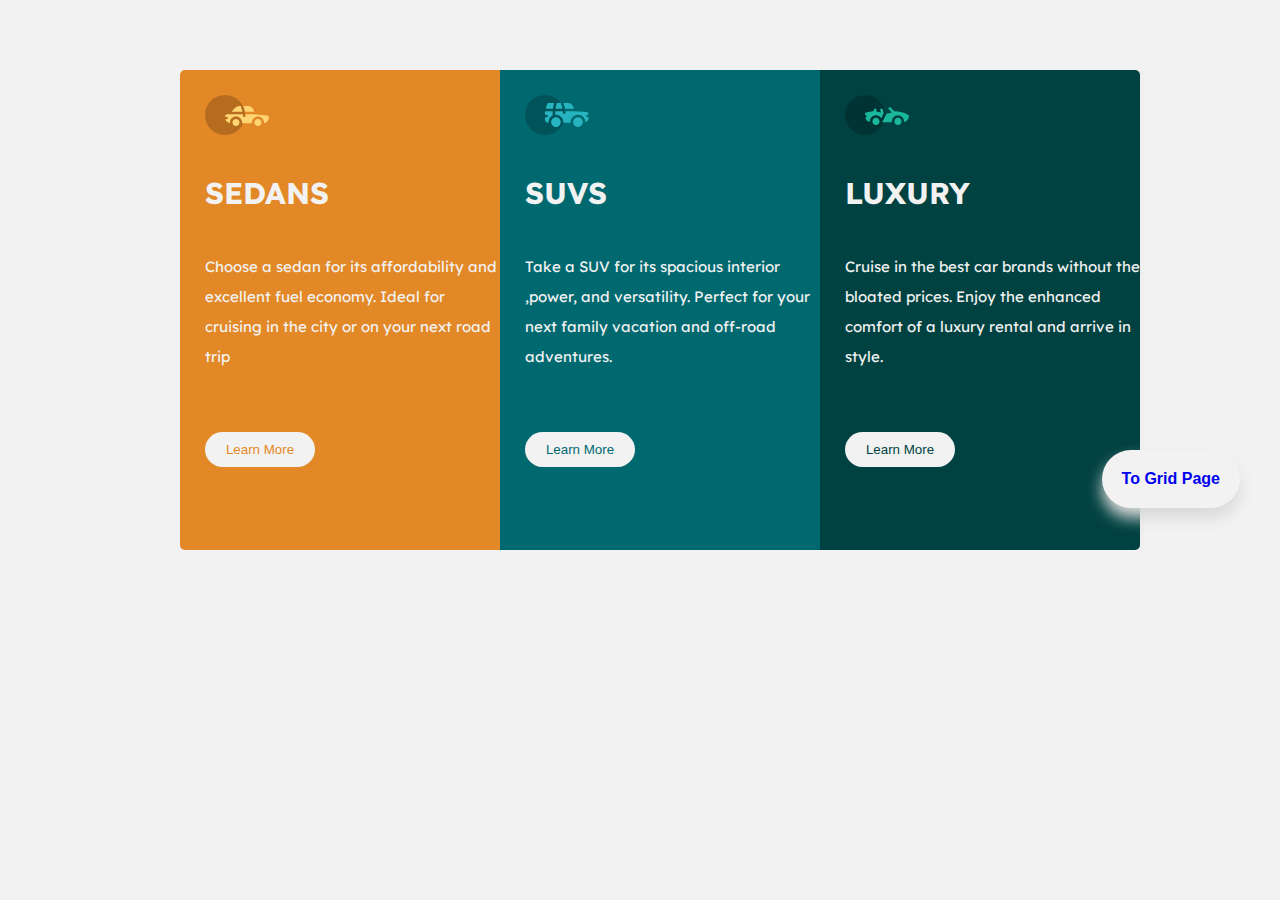
<file: index.html>
<!DOCTYPE html>
<html lang="en">
  <head>
    <meta charset="UTF-8" />
    <meta http-equiv="X-UA-Compatible" content="IE=edge" />
    <meta name="viewport" content="width=device-width, initial-scale=1.0" />
    <link rel="preconnect" href="https://fonts.googleapis.com" />
    <link rel="preconnect" href="https://fonts.gstatic.com" crossorigin />
    <link
      href="https://fonts.googleapis.com/css2?family=Lexend+Deca:wght@300&display=swap"
      rel="stylesheet"
    />
    <link rel="stylesheet" href="./style.css" />
    <title>Flex</title>
  </head>
  <body>
    <div class="home">
      <div class="sedans">
        <img src="./images/icon-sedans.svg" alt="sedans" />
        <h1>SEDANS</h1>
        <p>
          Choose a sedan for its affordability and excellent fuel economy. Ideal
          for cruising in the city or on your next road trip
        </p>
        <button>Learn More</button>
      </div>
      <div class="suvs">
        <img src="./images/icon-suvs.svg" alt="suvs" />
        <h1>SUVS</h1>
        <p>
          Take a SUV for its spacious interior ,power, and versatility. Perfect
          for your next family vacation and off-road adventures.
        </p>
        <button>Learn More</button>
      </div>
      <div class="luxury">
        <img src="./images/icon-luxury.svg" alt="luxury" />
        <h1>LUXURY</h1>
        <p>
          Cruise in the best car brands without the bloated prices. Enjoy the
          enhanced comfort of a luxury rental and arrive in style.
        </p>
        <button>Learn More</button>
      </div>
      <button class="gridBtn"><a href="./Grid.html">To Grid Page</a></button>
    </div>
  </body>
</html>
</file>
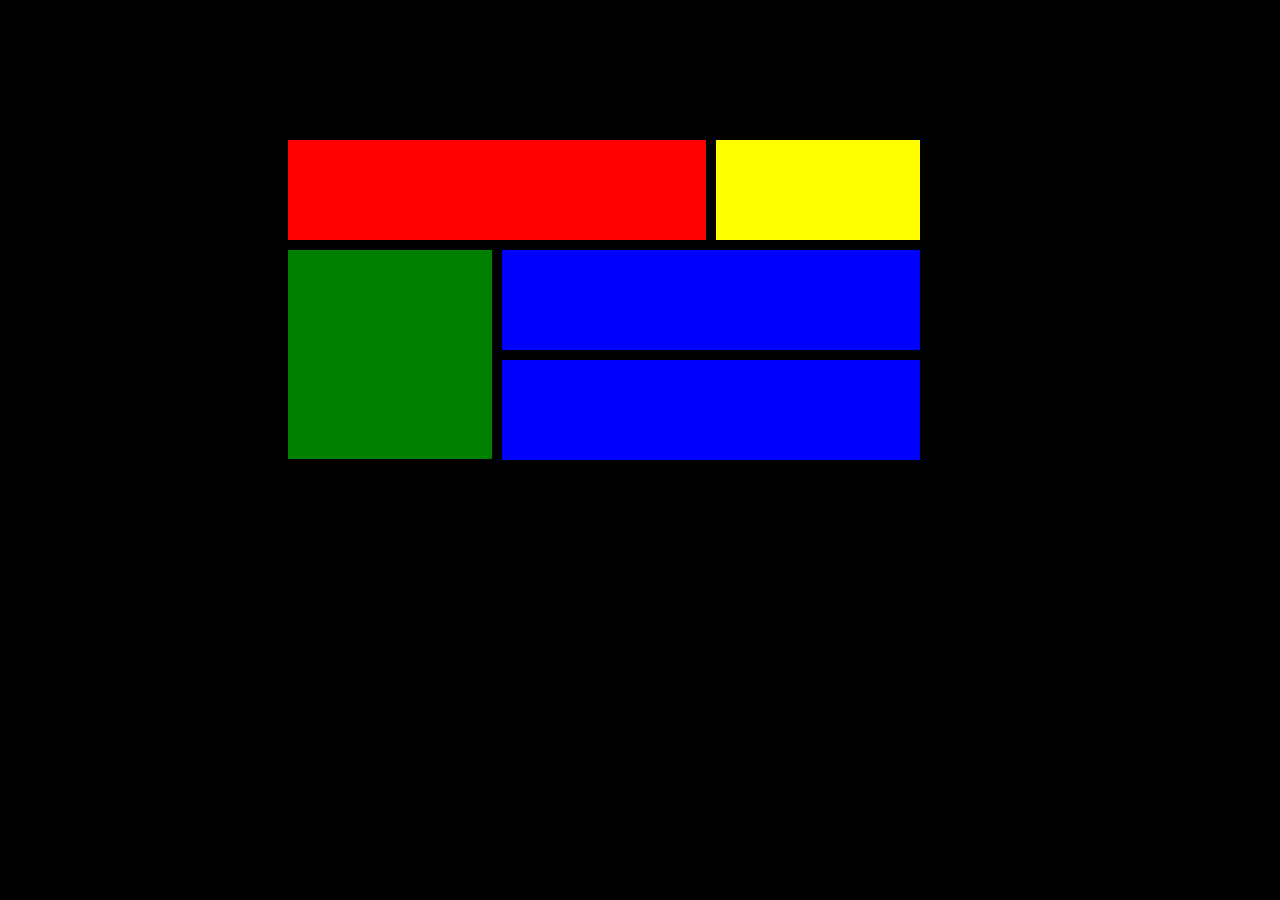
<file: Grid.html>
<!DOCTYPE html>
<html lang="en">
  <head>
    <meta charset="UTF-8" />
    <meta http-equiv="X-UA-Compatible" content="IE=edge" />
    <meta name="viewport" content="width=device-width, initial-scale=1.0" />
    <link rel="stylesheet" href="./Gridstyle.css" />
    <title>Grid</title>
  </head>
  <body>
    <div class="home">
      <div class="red"></div>
      <div class="yellow"></div>
      <div class="green"></div>
      <div class="blue1"></div>
      <div class="blue2"></div>
    </div>
  </body>
</html>
</file>
<file: style.css>
* {
  box-sizing: border-box;
  padding: 0;
  margin: 0;
}

body {
  background: hsl(0, 0%, 95%);
  font-size: 15px;
  font-family: "Lexend Deca", sans-serif;
}

.home {
  display: flex;
  margin-top: 50px;
  padding: 20px;
  margin-left: 160px;
}

.sedans {
  height: 30rem;
  width: 20rem;
  background: hsl(31, 77%, 52%);
  color: hsl(0, 0%, 95%);
  border-top-left-radius: 5px;
  border-bottom-left-radius: 5px;
}

.sedans img {
  margin: 25px 0px 0px 25px;
}

.sedans h1 {
  margin: 35px 0px 0px 25px;
}

.sedans p {
  margin: 40px 0px 0px 25px;
  line-height: 30px;
}

.sedans button {
  padding: 10px;
  width: 110px;
  margin: 60px 0px 0px 25px;
  border-radius: 20px;
  color: hsl(31, 77%, 52%);
  background-color: hsl(0, 0%, 95%);
  border: none;
  cursor: pointer;
}

.sedans button:hover {
  opacity: 0.8;
}

.suvs {
  height: 30rem;
  width: 20rem;
  background: hsl(184, 100%, 22%);
  color: hsl(0, 0%, 95%);
}

.suvs img {
  margin: 25px 0px 0px 25px;
}

.suvs h1 {
  margin: 35px 0px 0px 25px;
}

.suvs p {
  margin: 40px 0px 0px 25px;
  line-height: 30px;
}

.suvs button {
  padding: 10px;
  width: 110px;
  margin: 60px 0px 0px 25px;
  border-radius: 20px;
  color: hsl(184, 100%, 22%);
  background-color: hsl(0, 0%, 95%);
  border: none;
  cursor: pointer;
}

.suvs button:hover {
  opacity: 0.8;
}

.luxury {
  height: 30rem;
  width: 20rem;
  background: hsl(179, 100%, 13%);
  color: hsl(0, 0%, 95%);
  border-top-right-radius: 5px;
  border-bottom-right-radius: 5px;
}

.luxury img {
  margin: 25px 0px 0px 25px;
}

.luxury h1 {
  margin: 35px 0px 0px 25px;
}

.luxury p {
  margin: 40px 0px 0px 25px;
  line-height: 30px;
}

.luxury button {
  padding: 10px;
  width: 110px;
  margin: 60px 0px 0px 25px;
  border-radius: 20px;
  color: hsl(179, 100%, 13%);
  background-color: hsl(0, 0%, 95%);
  border: none;
  cursor: pointer;
}

.luxury button:hover {
  opacity: 0.8;
}

.gridBtn a {
  padding: 20px;
  position: absolute;
  background-color: hsl(0, 0%, 95%);
  box-shadow: 0px 10px 15px 0px #d9d9d9;
  right: 40px;
  top: 50%;
  border-radius: 100px;
  border: none;
  outline: none;
  text-decoration: none;
  font-size: 16px;
  font-weight: 800;
}
</file>
<file: Gridstyle.css>
body {
  background-color: #000;
}

.home {
  margin: 140px 0px 0px 280px;
  display: grid;
  gap: 10px;
  grid-template-areas:
    "header header  right"
    "menu main main"
    "menu footer footer";
  width: 50%;
}

.red {
  height: 100px;
  background-color: red;
  grid-area: header;
}

.yellow {
  height: 100px;
  grid-area: right;
  background-color: yellow;
}
.green {
  height: 209px;
  background-color: green;
  grid-area: menu;
}

.blue1 {
  height: 100px;
  background-color: blue;
  grid-area: main;
}
.blue2 {
  height: 100px;
  background-color: blue;
  grid-area: footer;
}
</file>
